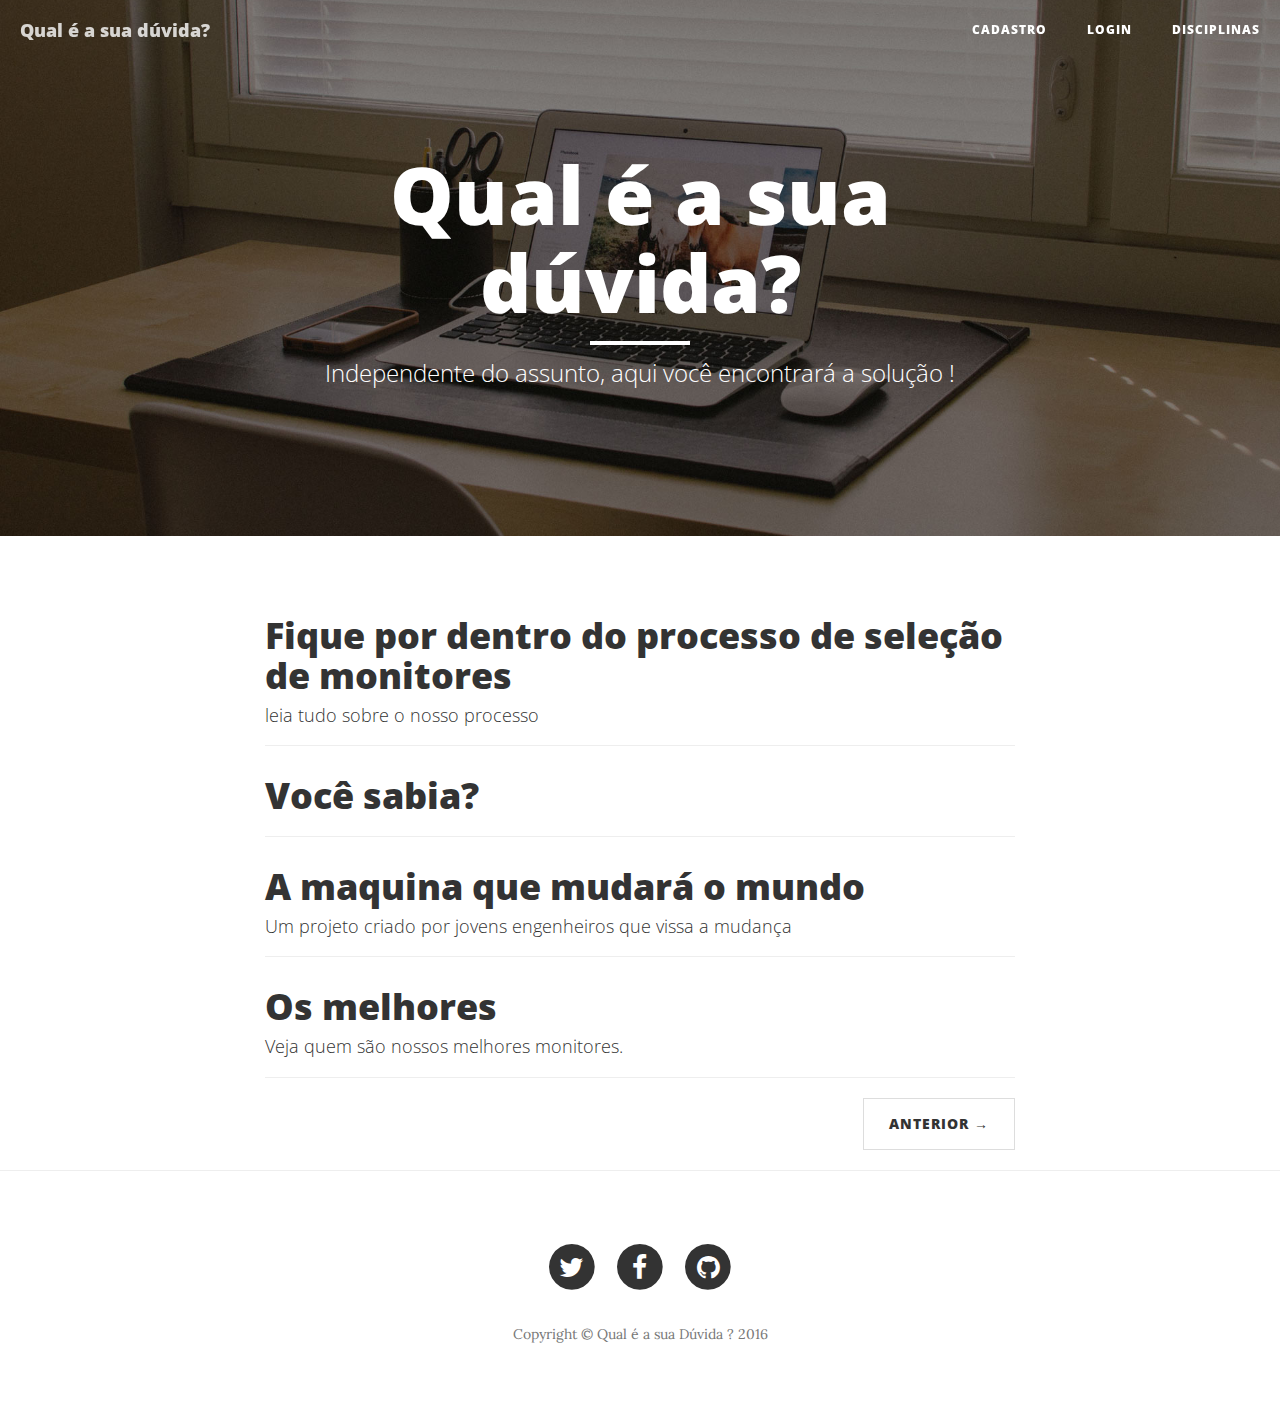
<file: index.html>
<!DOCTYPE html>
<html lang="en">

<head>

    <meta charset="utf-8">
    <meta http-equiv="X-UA-Compatible" content="IE=edge">
    <meta name="viewport" content="width=device-width, initial-scale=1">
    <meta name="description" content="">
    <meta name="author" content="">

    <title>Qual é a sua dúvida?</title>

    <!-- Bootstrap Core CSS -->
    <link href="vendor/bootstrap/css/bootstrap.min.css" rel="stylesheet">

    <!-- Theme CSS -->
    <link href="css/clean-blog.min.index.css" rel="stylesheet">

    <!-- Custom Fonts -->
    <link href="vendor/font-awesome/css/font-awesome.min.css" rel="stylesheet" type="text/css">
    <link href='http://fonts.googleapis.com/css?family=Lora:400,700,400italic,700italic' rel='stylesheet' type='text/css'>
    <link href='http://fonts.googleapis.com/css?family=Open+Sans:300italic,400italic,600italic,700italic,800italic,400,300,600,700,800' rel='stylesheet' type='text/css'>

    <!-- HTML5 Shim and Respond.js IE8 support of HTML5 elements and media queries -->
    <!-- WARNING: Respond.js doesn't work if you view the page via file:// -->
    <!--[if lt IE 9]>
        <script src="https://oss.maxcdn.com/libs/html5shiv/3.7.0/html5shiv.js"></script>
        <script src="https://oss.maxcdn.com/libs/respond.js/1.4.2/respond.min.js"></script>
    <![endif]-->

</head>

<body>

    <!-- Navigation -->
    <nav class="navbar navbar-default navbar-custom navbar-fixed-top">
        <div class="container-fluid">
            <!-- Brand and toggle get grouped for better mobile display -->
            <div class="navbar-header page-scroll">
                <button type="button" class="navbar-toggle" data-toggle="collapse" data-target="#bs-example-navbar-collapse-1">
                    <span class="sr-only">Toggle navigation</span>
                    Menu <i class="fa fa-bars"></i>
                </button>
                <a class="navbar-brand" href="index.html">Qual é a sua dúvida?</a>
            </div>

            <!-- Collect the nav links, forms, and other content for toggling -->
            <div class="collapse navbar-collapse" id="bs-example-navbar-collapse-1">
                <ul class="nav navbar-nav navbar-right">
                    <li>
                        <a href="cadastro.html">Cadastro</a>
                    </li>
                    <li>
                        <a href="login.html">Login</a>
                    </li>
                    <li>
                        <a href="disciplinas.html">Disciplinas</a>
                    </li>
                </ul>
            </div>
            <!-- /.navbar-collapse -->
        </div>
        <!-- /.container -->
    </nav>

    <!-- Page Header -->
    <!-- Set your background image for this header on the line below. -->
    <header class="intro-header" style="background-image: url('img/home-bg.jpg')">
        <div class="container">
            <div class="row">
                <div class="col-lg-8 col-lg-offset-2 col-md-10 col-md-offset-1">
                    <div class="site-heading">
                        <h1>Qual é a sua dúvida?</h1>
                        <hr class="small">
                        <span class="subheading">Independente do assunto, aqui você encontrará a solução !</span>
                    </div>
                </div>
            </div>
        </div>
    </header>

    <!-- Main Content -->
    <div class="container">
        <div class="row">
            <div class="col-lg-8 col-lg-offset-2 col-md-10 col-md-offset-1">
                <div class="post-preview">
                    <a href="monitores.html">
                        <h2 class="post-title">
                            Fique por dentro do processo de seleção de monitores
                        </h2>
                        <h4 class="post-subtitle">
                            leia tudo sobre o nosso processo
                        </h4>
                    </a>
                </div>
                <hr>
                <div class="post-preview">
                    <a href="post.html">
                        <h2 class="post-title">
                            Você sabia?
                        </h2>
                    </a>
                </div>
                <hr>
                <div class="post-preview">
                    <a href="post.html">
                        <h2 class="post-title">
                            A maquina que mudará o mundo
                        </h2>
                        <h4 class="post-subtitle">
                            Um projeto criado por jovens engenheiros que vissa a mudança
                        </h4>
                    </a>
                </div>
                <hr>
                <div class="post-preview">
                    <a href="post.html">
                        <h2 class="post-title">
                            Os melhores
                        </h2>
                        <h4 class="post-subtitle">
                            Veja quem são nossos melhores monitores.
                        </h4>
                    </a>
                </div>
                <hr>
                <!-- Pager -->
                <ul class="pager">
                    <li class="next">
                        <a href="#">Anterior &rarr;</a>
                    </li>
                </ul>
            </div>
        </div>
    </div>

    <hr>

    <!-- Footer -->
    <footer>
        <div class="container">
            <div class="row">
                <div class="col-lg-8 col-lg-offset-2 col-md-10 col-md-offset-1">
                    <ul class="list-inline text-center">
                        <li>
                            <a href="#">
                                <span class="fa-stack fa-lg">
                                    <i class="fa fa-circle fa-stack-2x"></i>
                                    <i class="fa fa-twitter fa-stack-1x fa-inverse"></i>
                                </span>
                            </a>
                        </li>
                        <li>
                            <a href="#">
                                <span class="fa-stack fa-lg">
                                    <i class="fa fa-circle fa-stack-2x"></i>
                                    <i class="fa fa-facebook fa-stack-1x fa-inverse"></i>
                                </span>
                            </a>
                        </li>
                        <li>
                            <a href="#">
                                <span class="fa-stack fa-lg">
                                    <i class="fa fa-circle fa-stack-2x"></i>
                                    <i class="fa fa-github fa-stack-1x fa-inverse"></i>
                                </span>
                            </a>
                        </li>
                    </ul>
                    <p class="copyright text-muted">Copyright &copy; Qual é a sua Dúvida ? 2016</p>
                </div>
            </div>
        </div>
    </footer>

    <!-- jQuery -->
    <script src="vendor/jquery/jquery.min.js"></script>

    <!-- Bootstrap Core JavaScript -->
    <script src="vendor/bootstrap/js/bootstrap.min.js"></script>

    <!-- Contact Form JavaScript -->
    <script src="js/jqBootstrapValidation.js"></script>
    <script src="js/contact_me.js"></script>

    <!-- Theme JavaScript -->
    <script src="js/clean-blog.min.js"></script>

</body>

</html>
</file>
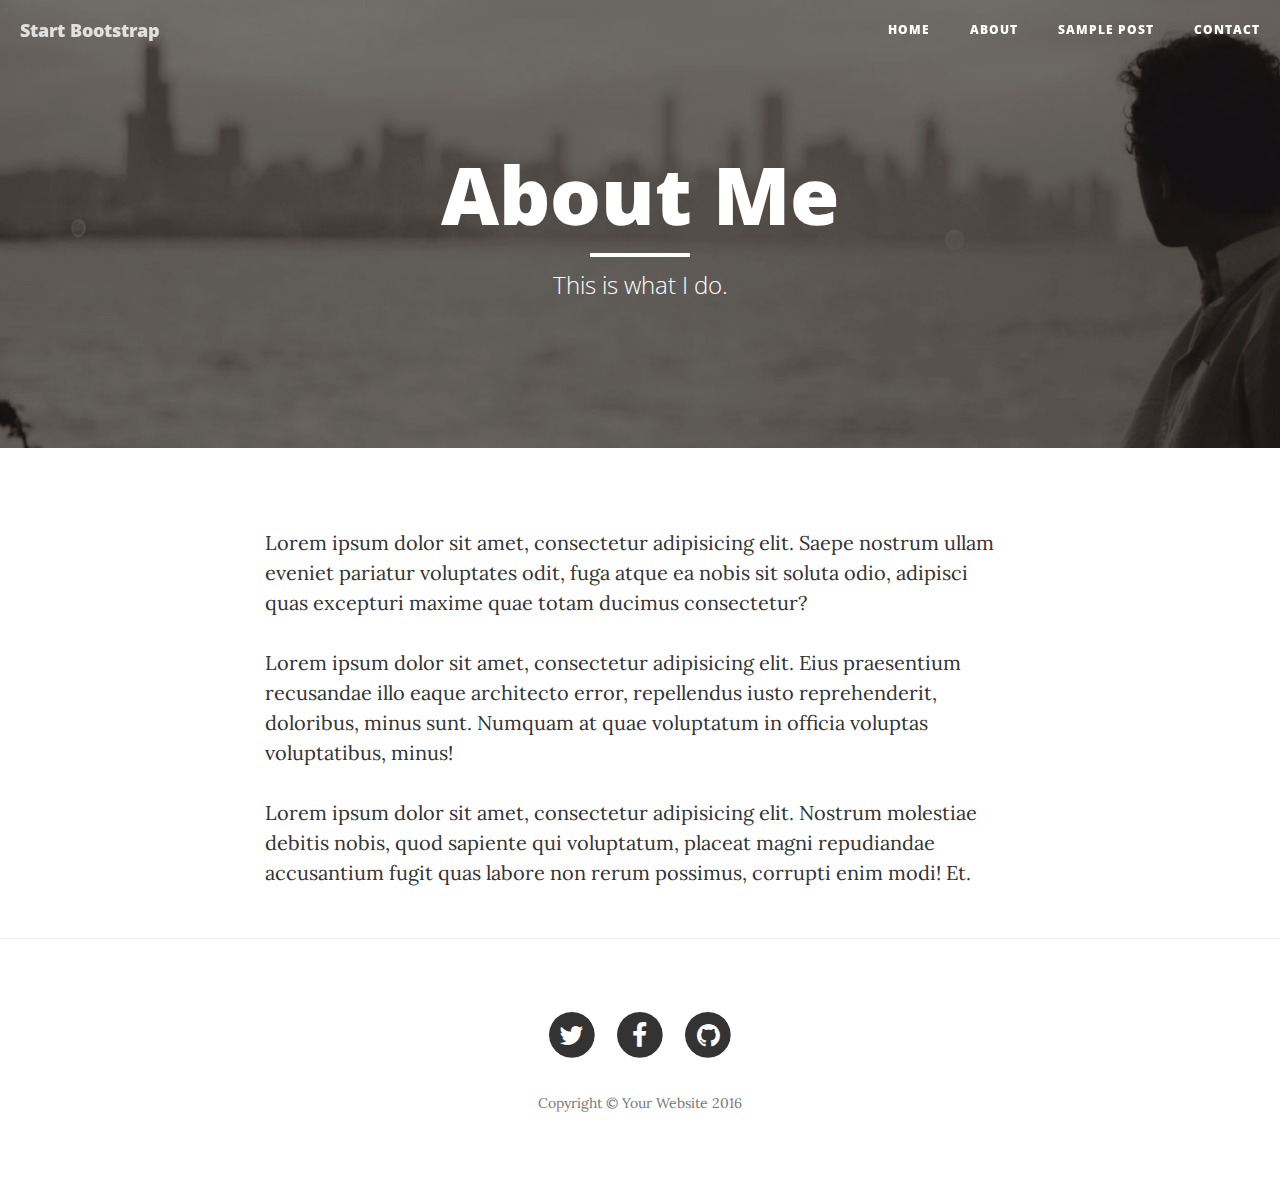
<file: about.html>
<!DOCTYPE html>
<html lang="en">

<head>

    <meta charset="utf-8">
    <meta http-equiv="X-UA-Compatible" content="IE=edge">
    <meta name="viewport" content="width=device-width, initial-scale=1">
    <meta name="description" content="">
    <meta name="author" content="">

    <title>Clean Blog - About</title>

    <!-- Bootstrap Core CSS -->
    <link href="vendor/bootstrap/css/bootstrap.min.css" rel="stylesheet">

    <!-- Theme CSS -->
    <link href="css/clean-blog.min.css" rel="stylesheet">

    <!-- Custom Fonts -->
    <link href="vendor/font-awesome/css/font-awesome.min.css" rel="stylesheet" type="text/css">
    <link href='http://fonts.googleapis.com/css?family=Lora:400,700,400italic,700italic' rel='stylesheet' type='text/css'>
    <link href='http://fonts.googleapis.com/css?family=Open+Sans:300italic,400italic,600italic,700italic,800italic,400,300,600,700,800' rel='stylesheet' type='text/css'>

    <!-- HTML5 Shim and Respond.js IE8 support of HTML5 elements and media queries -->
    <!-- WARNING: Respond.js doesn't work if you view the page via file:// -->
    <!--[if lt IE 9]>
        <script src="https://oss.maxcdn.com/libs/html5shiv/3.7.0/html5shiv.js"></script>
        <script src="https://oss.maxcdn.com/libs/respond.js/1.4.2/respond.min.js"></script>
    <![endif]-->

</head>

<body>

    <!-- Navigation -->
    <nav class="navbar navbar-default navbar-custom navbar-fixed-top">
        <div class="container-fluid">
            <!-- Brand and toggle get grouped for better mobile display -->
            <div class="navbar-header page-scroll">
                <button type="button" class="navbar-toggle" data-toggle="collapse" data-target="#bs-example-navbar-collapse-1">
                    <span class="sr-only">Toggle navigation</span>
                    Menu <i class="fa fa-bars"></i>
                </button>
                <a class="navbar-brand" href="index.html">Start Bootstrap</a>
            </div>

            <!-- Collect the nav links, forms, and other content for toggling -->
            <div class="collapse navbar-collapse" id="bs-example-navbar-collapse-1">
                <ul class="nav navbar-nav navbar-right">
                    <li>
                        <a href="index.html">Home</a>
                    </li>
                    <li>
                        <a href="about.html">About</a>
                    </li>
                    <li>
                        <a href="post.html">Sample Post</a>
                    </li>
                    <li>
                        <a href="contact.html">Contact</a>
                    </li>
                </ul>
            </div>
            <!-- /.navbar-collapse -->
        </div>
        <!-- /.container -->
    </nav>

    <!-- Page Header -->
    <!-- Set your background image for this header on the line below. -->
    <header class="intro-header" style="background-image: url('img/about-bg.jpg')">
        <div class="container">
            <div class="row">
                <div class="col-lg-8 col-lg-offset-2 col-md-10 col-md-offset-1">
                    <div class="page-heading">
                        <h1>About Me</h1>
                        <hr class="small">
                        <span class="subheading">This is what I do.</span>
                    </div>
                </div>
            </div>
        </div>
    </header>

    <!-- Main Content -->
    <div class="container">
        <div class="row">
            <div class="col-lg-8 col-lg-offset-2 col-md-10 col-md-offset-1">
                <p>Lorem ipsum dolor sit amet, consectetur adipisicing elit. Saepe nostrum ullam eveniet pariatur voluptates odit, fuga atque ea nobis sit soluta odio, adipisci quas excepturi maxime quae totam ducimus consectetur?</p>
                <p>Lorem ipsum dolor sit amet, consectetur adipisicing elit. Eius praesentium recusandae illo eaque architecto error, repellendus iusto reprehenderit, doloribus, minus sunt. Numquam at quae voluptatum in officia voluptas voluptatibus, minus!</p>
                <p>Lorem ipsum dolor sit amet, consectetur adipisicing elit. Nostrum molestiae debitis nobis, quod sapiente qui voluptatum, placeat magni repudiandae accusantium fugit quas labore non rerum possimus, corrupti enim modi! Et.</p>
            </div>
        </div>
    </div>

    <hr>

    <!-- Footer -->
    <footer>
        <div class="container">
            <div class="row">
                <div class="col-lg-8 col-lg-offset-2 col-md-10 col-md-offset-1">
                    <ul class="list-inline text-center">
                        <li>
                            <a href="#">
                                <span class="fa-stack fa-lg">
                                    <i class="fa fa-circle fa-stack-2x"></i>
                                    <i class="fa fa-twitter fa-stack-1x fa-inverse"></i>
                                </span>
                            </a>
                        </li>
                        <li>
                            <a href="#">
                                <span class="fa-stack fa-lg">
                                    <i class="fa fa-circle fa-stack-2x"></i>
                                    <i class="fa fa-facebook fa-stack-1x fa-inverse"></i>
                                </span>
                            </a>
                        </li>
                        <li>
                            <a href="#">
                                <span class="fa-stack fa-lg">
                                    <i class="fa fa-circle fa-stack-2x"></i>
                                    <i class="fa fa-github fa-stack-1x fa-inverse"></i>
                                </span>
                            </a>
                        </li>
                    </ul>
                    <p class="copyright text-muted">Copyright &copy; Your Website 2016</p>
                </div>
            </div>
        </div>
    </footer>

    <!-- jQuery -->
    <script src="vendor/jquery/jquery.min.js"></script>

    <!-- Bootstrap Core JavaScript -->
    <script src="vendor/bootstrap/js/bootstrap.min.js"></script>

    <!-- Contact Form JavaScript -->
    <script src="js/jqBootstrapValidation.js"></script>
    <script src="js/contact_me.js"></script>

    <!-- Theme JavaScript -->
    <script src="js/clean-blog.min.js"></script>

</body>

</html>
</file>
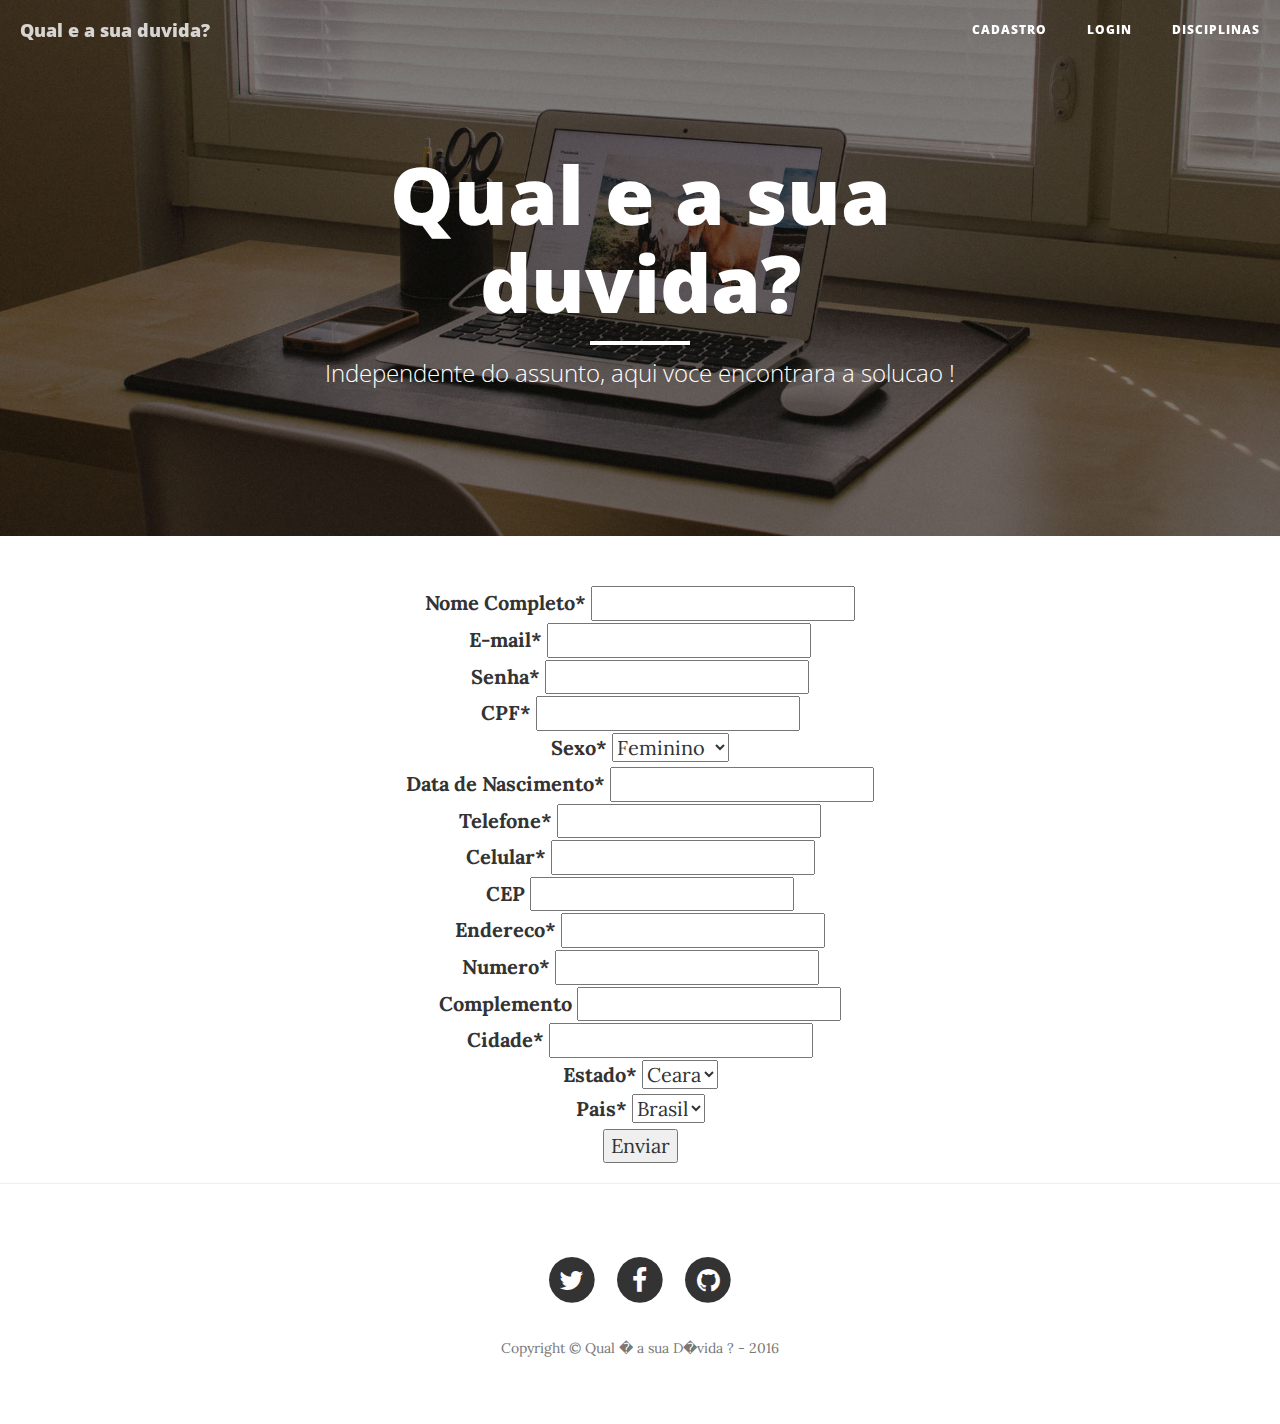
<file: cadastro.html>
<!DOCTYPE html>
<html lang="en">

<head>

    <meta charset="utf-8">
    <meta http-equiv="X-UA-Compatible" content="IE=edge">
    <meta name="viewport" content="width=device-width, initial-scale=1">
    <meta name="description" content="">
    <meta name="author" content="">

    <title>Qual e a sua duvida? - Cadastro</title>

    <!-- Bootstrap Core CSS -->
    <link href="vendor/bootstrap/css/bootstrap.min.css" rel="stylesheet">

    <!-- Theme CSS -->
    <link href="css/clean-blog.min.index.css" rel="stylesheet">

    <!-- Custom Fonts -->
    <link href="vendor/font-awesome/css/font-awesome.min.css" rel="stylesheet" type="text/css">
    <link href='http://fonts.googleapis.com/css?family=Lora:400,700,400italic,700italic' rel='stylesheet' type='text/css'>
    <link href='http://fonts.googleapis.com/css?family=Open+Sans:300italic,400italic,600italic,700italic,800italic,400,300,600,700,800' rel='stylesheet' type='text/css'>

    <!-- HTML5 Shim and Respond.js IE8 support of HTML5 elements and media queries -->
    <!-- WARNING: Respond.js doesn't work if you view the page via file:// -->
    <!--[if lt IE 9]>
        <script src="https://oss.maxcdn.com/libs/html5shiv/3.7.0/html5shiv.js"></script>
        <script src="https://oss.maxcdn.com/libs/respond.js/1.4.2/respond.min.js"></script>
    <![endif]-->

</head>

<body>

    <!-- Navigation -->
    <nav class="navbar navbar-default navbar-custom navbar-fixed-top">
        <div class="container-fluid">
            <!-- Brand and toggle get grouped for better mobile display -->
            <div class="navbar-header page-scroll">
                <button type="button" class="navbar-toggle" data-toggle="collapse" data-target="#bs-example-navbar-collapse-1">
                    <span class="sr-only">Toggle navigation</span>
                    Menu <i class="fa fa-bars"></i>
                </button>
                <a class="navbar-brand" href="index.html">Qual e a sua duvida?</a>
            </div>

            <!-- Collect the nav links, forms, and other content for toggling -->
            <div class="collapse navbar-collapse" id="bs-example-navbar-collapse-1">
                <ul class="nav navbar-nav navbar-right">
                    <li>
                        <a href="cadastro.html">Cadastro</a>
                    </li>
                    <li>
                        <a href="login.html">Login</a>
                    </li>
                    <li>
                        <a href="disciplinas.html">Disciplinas</a>
                    </li>
                </ul>
            </div>
            <!-- /.navbar-collapse -->
        </div>
        <!-- /.container -->
    </nav>

    <!-- Page Header -->
    <!-- Set your background image for this header on the line below. -->
    <header class="intro-header" style="background-image: url('img/home-bg.jpg')">
        <div class="container">
            <div class="row">
                <div class="col-lg-8 col-lg-offset-2 col-md-10 col-md-offset-1">
                    <div class="site-heading">
                        <h1>Qual e a sua duvida?</h1>
                        <hr class="small">
                        <span class="subheading">Independente do assunto, aqui voce encontrara a solucao !</span>
                    </div>
                </div>
            </div>
        </div>
    </header>

	<div class="row">
    <div class="text-center">
	
	         <form action="CadastroCliente" method="get" id="validate" role="form">   
                                  
                <label>Nome Completo*</label>
                <input name="nomecompleto" type="text" class="g"><br>

                <label>E-mail*</label>
                <input name="email" type="text" class="g"><br>

                <label>Senha*</label>
                <input name="password" type="password" class="g"><br>

                <label>CPF*</label>
                <input name="cpf" type="text" class="g" id="cpf"><br>

                <label>Sexo*</label>
                <select name="sexo" class="p" id="sexo">
                  <option value = "F">Feminino</option>
                  <option value = "M">Masculino</option>
                </select><br>

                <label>Data de Nascimento*</label>
                <input name="data" type="text" class="p" id="data"><br>

                <label>Telefone*</label>
                <input name="telefone" type="text" class="p" id="telefone"><br>

                <label>Celular*</label>
                <input name="celular" type="text" class="p" id="celular"><br>

                <label>CEP</label>
                <input name="cep" type="text" class="p" id="cep"><br>

                <label>Endereco*</label>
                <input name="endereco" type="text" class="g" id="endereco"><br>
                
                <label>Numero*</label>
                <input name="numero" type="text" class="pp" id="numero"><br>
             
                <label>Complemento</label>
                <input name="complemento" type="text" class="m"><br>
                
                <label>Cidade*</label>
                <input name="cidade" type="text" class="p" id="cidade"><br>

                <label>Estado*</label>
                <select name="estado" class="p" id="estado">
                    <option value="CE">Ceara</option>
                </select><br>

                <label>Pais*</label>
                <select name="pais" class="p" id="pais">
                    <option value="Brasil">Brasil</option>
                </select><br>
                
                <input type="submit" value="Enviar">

            </form>
			</div>
			</div>
 
    <hr>

    <!-- Footer -->
    <footer>
        <div class="container">
            <div class="row">
                <div class="col-lg-8 col-lg-offset-2 col-md-10 col-md-offset-1">
                    <ul class="list-inline text-center">
                        <li>
                            <a href="#">
                                <span class="fa-stack fa-lg">
                                    <i class="fa fa-circle fa-stack-2x"></i>
                                    <i class="fa fa-twitter fa-stack-1x fa-inverse"></i>
                                </span>
                            </a>
                        </li>
                        <li>
                            <a href="#">
                                <span class="fa-stack fa-lg">
                                    <i class="fa fa-circle fa-stack-2x"></i>
                                    <i class="fa fa-facebook fa-stack-1x fa-inverse"></i>
                                </span>
                            </a>
                        </li>
                        <li>
                            <a href="#">
                                <span class="fa-stack fa-lg">
                                    <i class="fa fa-circle fa-stack-2x"></i>
                                    <i class="fa fa-github fa-stack-1x fa-inverse"></i>
                                </span>
                            </a>
                        </li>
                    </ul>
                    <p class="copyright text-muted">Copyright &copy; Qual � a sua D�vida ? - 2016</p>
                </div>
            </div>
        </div>
    </footer>

    <!-- jQuery -->
    <script src="vendor/jquery/jquery.min.js"></script>

    <!-- Bootstrap Core JavaScript -->
    <script src="vendor/bootstrap/js/bootstrap.min.js"></script>

    <!-- Contact Form JavaScript -->
    <script src="js/jqBootstrapValidation.js"></script>
    <script src="js/contact_me.js"></script>

    <!-- Theme JavaScript -->
    <script src="js/clean-blog.min.js"></script>

</body>

</html>
</file>
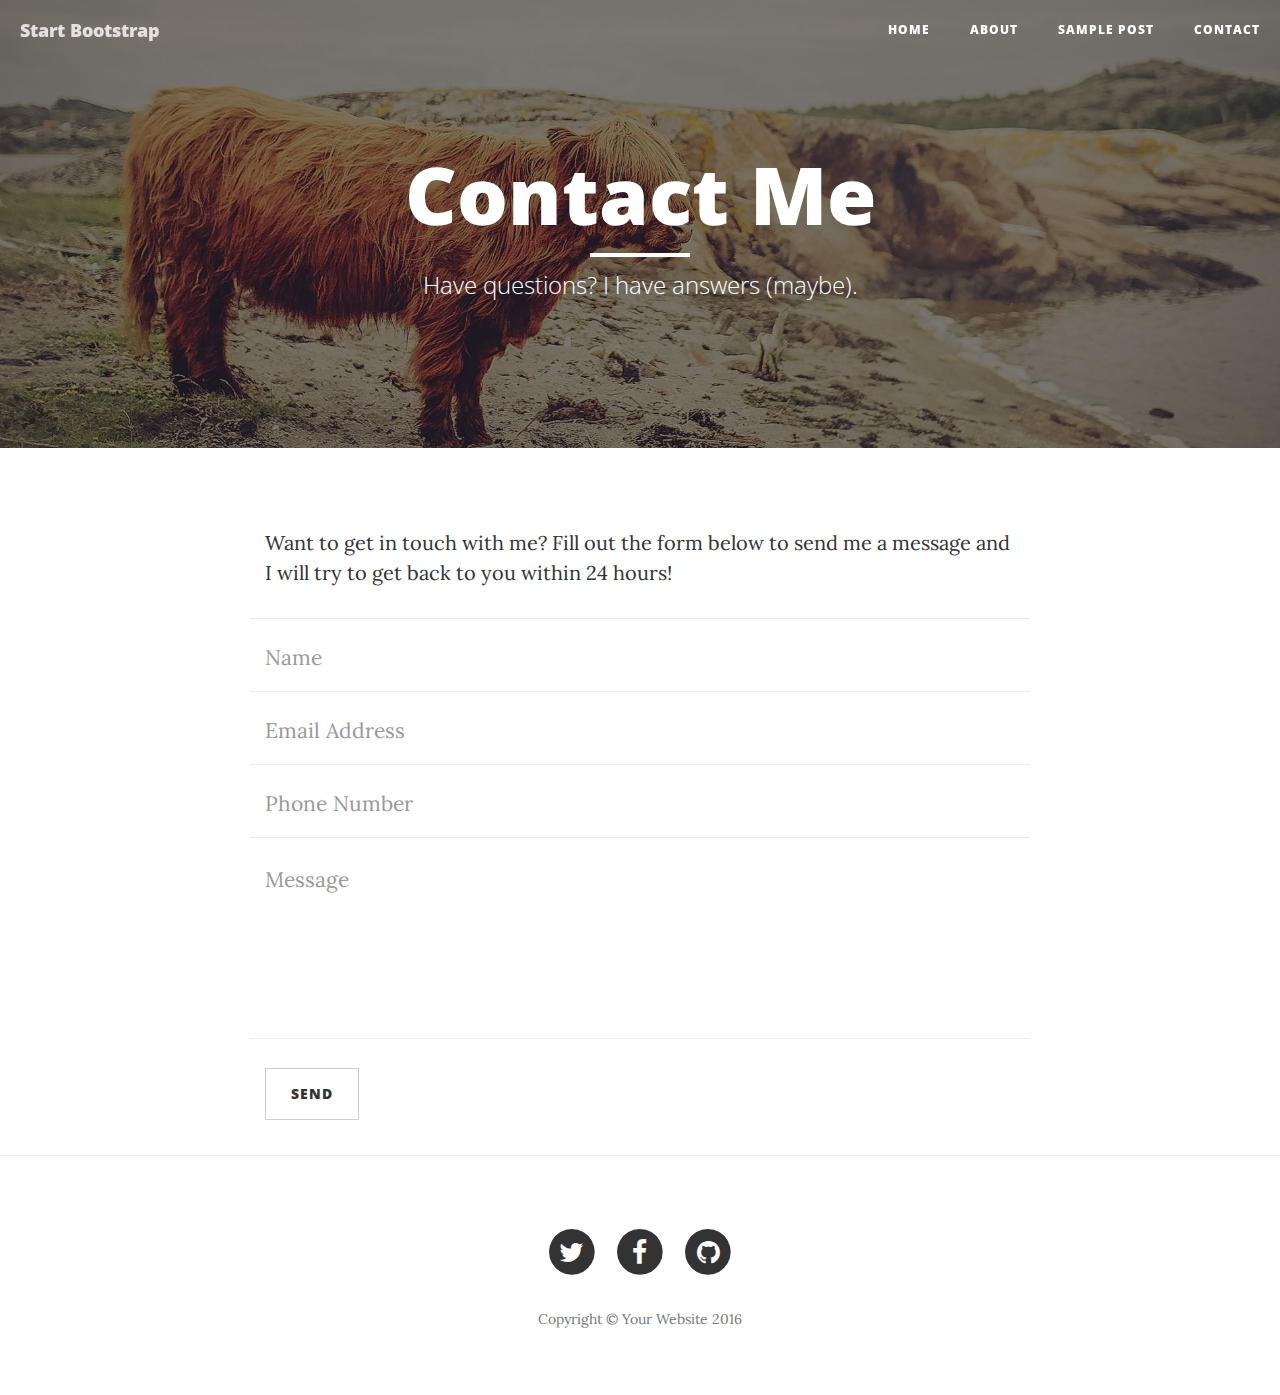
<file: contact.html>
<!DOCTYPE html>
<html lang="en">

<head>

    <meta charset="utf-8">
    <meta http-equiv="X-UA-Compatible" content="IE=edge">
    <meta name="viewport" content="width=device-width, initial-scale=1">
    <meta name="description" content="">
    <meta name="author" content="">

    <title>Clean Blog - Contact</title>

    <!-- Bootstrap Core CSS -->
    <link href="vendor/bootstrap/css/bootstrap.min.css" rel="stylesheet">

    <!-- Theme CSS -->
    <link href="css/clean-blog.min.css" rel="stylesheet">

    <!-- Custom Fonts -->
    <link href="vendor/font-awesome/css/font-awesome.min.css" rel="stylesheet" type="text/css">
    <link href='http://fonts.googleapis.com/css?family=Lora:400,700,400italic,700italic' rel='stylesheet' type='text/css'>
    <link href='http://fonts.googleapis.com/css?family=Open+Sans:300italic,400italic,600italic,700italic,800italic,400,300,600,700,800' rel='stylesheet' type='text/css'>

    <!-- HTML5 Shim and Respond.js IE8 support of HTML5 elements and media queries -->
    <!-- WARNING: Respond.js doesn't work if you view the page via file:// -->
    <!--[if lt IE 9]>
        <script src="https://oss.maxcdn.com/libs/html5shiv/3.7.0/html5shiv.js"></script>
        <script src="https://oss.maxcdn.com/libs/respond.js/1.4.2/respond.min.js"></script>
    <![endif]-->

</head>

<body>

    <!-- Navigation -->
    <nav class="navbar navbar-default navbar-custom navbar-fixed-top">
        <div class="container-fluid">
            <!-- Brand and toggle get grouped for better mobile display -->
            <div class="navbar-header page-scroll">
                <button type="button" class="navbar-toggle" data-toggle="collapse" data-target="#bs-example-navbar-collapse-1">
                    <span class="sr-only">Toggle navigation</span>
                    Menu <i class="fa fa-bars"></i>
                </button>
                <a class="navbar-brand" href="index.html">Start Bootstrap</a>
            </div>

            <!-- Collect the nav links, forms, and other content for toggling -->
            <div class="collapse navbar-collapse" id="bs-example-navbar-collapse-1">
                <ul class="nav navbar-nav navbar-right">
                    <li>
                        <a href="index.html">Home</a>
                    </li>
                    <li>
                        <a href="about.html">About</a>
                    </li>
                    <li>
                        <a href="post.html">Sample Post</a>
                    </li>
                    <li>
                        <a href="contact.html">Contact</a>
                    </li>
                </ul>
            </div>
            <!-- /.navbar-collapse -->
        </div>
        <!-- /.container -->
    </nav>

    <!-- Page Header -->
    <!-- Set your background image for this header on the line below. -->
    <header class="intro-header" style="background-image: url('img/contact-bg.jpg')">
        <div class="container">
            <div class="row">
                <div class="col-lg-8 col-lg-offset-2 col-md-10 col-md-offset-1">
                    <div class="page-heading">
                        <h1>Contact Me</h1>
                        <hr class="small">
                        <span class="subheading">Have questions? I have answers (maybe).</span>
                    </div>
                </div>
            </div>
        </div>
    </header>

    <!-- Main Content -->
    <div class="container">
        <div class="row">
            <div class="col-lg-8 col-lg-offset-2 col-md-10 col-md-offset-1">
                <p>Want to get in touch with me? Fill out the form below to send me a message and I will try to get back to you within 24 hours!</p>
                <!-- Contact Form - Enter your email address on line 19 of the mail/contact_me.php file to make this form work. -->
                <!-- WARNING: Some web hosts do not allow emails to be sent through forms to common mail hosts like Gmail or Yahoo. It's recommended that you use a private domain email address! -->
                <!-- NOTE: To use the contact form, your site must be on a live web host with PHP! The form will not work locally! -->
                <form name="sentMessage" id="contactForm" novalidate>
                    <div class="row control-group">
                        <div class="form-group col-xs-12 floating-label-form-group controls">
                            <label>Name</label>
                            <input type="text" class="form-control" placeholder="Name" id="name" required data-validation-required-message="Please enter your name.">
                            <p class="help-block text-danger"></p>
                        </div>
                    </div>
                    <div class="row control-group">
                        <div class="form-group col-xs-12 floating-label-form-group controls">
                            <label>Email Address</label>
                            <input type="email" class="form-control" placeholder="Email Address" id="email" required data-validation-required-message="Please enter your email address.">
                            <p class="help-block text-danger"></p>
                        </div>
                    </div>
                    <div class="row control-group">
                        <div class="form-group col-xs-12 floating-label-form-group controls">
                            <label>Phone Number</label>
                            <input type="tel" class="form-control" placeholder="Phone Number" id="phone" required data-validation-required-message="Please enter your phone number.">
                            <p class="help-block text-danger"></p>
                        </div>
                    </div>
                    <div class="row control-group">
                        <div class="form-group col-xs-12 floating-label-form-group controls">
                            <label>Message</label>
                            <textarea rows="5" class="form-control" placeholder="Message" id="message" required data-validation-required-message="Please enter a message."></textarea>
                            <p class="help-block text-danger"></p>
                        </div>
                    </div>
                    <br>
                    <div id="success"></div>
                    <div class="row">
                        <div class="form-group col-xs-12">
                            <button type="submit" class="btn btn-default">Send</button>
                        </div>
                    </div>
                </form>
            </div>
        </div>
    </div>

    <hr>

    <!-- Footer -->
    <footer>
        <div class="container">
            <div class="row">
                <div class="col-lg-8 col-lg-offset-2 col-md-10 col-md-offset-1">
                    <ul class="list-inline text-center">
                        <li>
                            <a href="#">
                                <span class="fa-stack fa-lg">
                                    <i class="fa fa-circle fa-stack-2x"></i>
                                    <i class="fa fa-twitter fa-stack-1x fa-inverse"></i>
                                </span>
                            </a>
                        </li>
                        <li>
                            <a href="#">
                                <span class="fa-stack fa-lg">
                                    <i class="fa fa-circle fa-stack-2x"></i>
                                    <i class="fa fa-facebook fa-stack-1x fa-inverse"></i>
                                </span>
                            </a>
                        </li>
                        <li>
                            <a href="#">
                                <span class="fa-stack fa-lg">
                                    <i class="fa fa-circle fa-stack-2x"></i>
                                    <i class="fa fa-github fa-stack-1x fa-inverse"></i>
                                </span>
                            </a>
                        </li>
                    </ul>
                    <p class="copyright text-muted">Copyright &copy; Your Website 2016</p>
                </div>
            </div>
        </div>
    </footer>

    <!-- jQuery -->
    <script src="vendor/jquery/jquery.min.js"></script>

    <!-- Bootstrap Core JavaScript -->
    <script src="vendor/bootstrap/js/bootstrap.min.js"></script>

    <!-- Contact Form JavaScript -->
    <script src="js/jqBootstrapValidation.js"></script>
    <script src="js/contact_me.js"></script>

    <!-- Theme JavaScript -->
    <script src="js/clean-blog.min.js"></script>

</body>

</html>
</file>
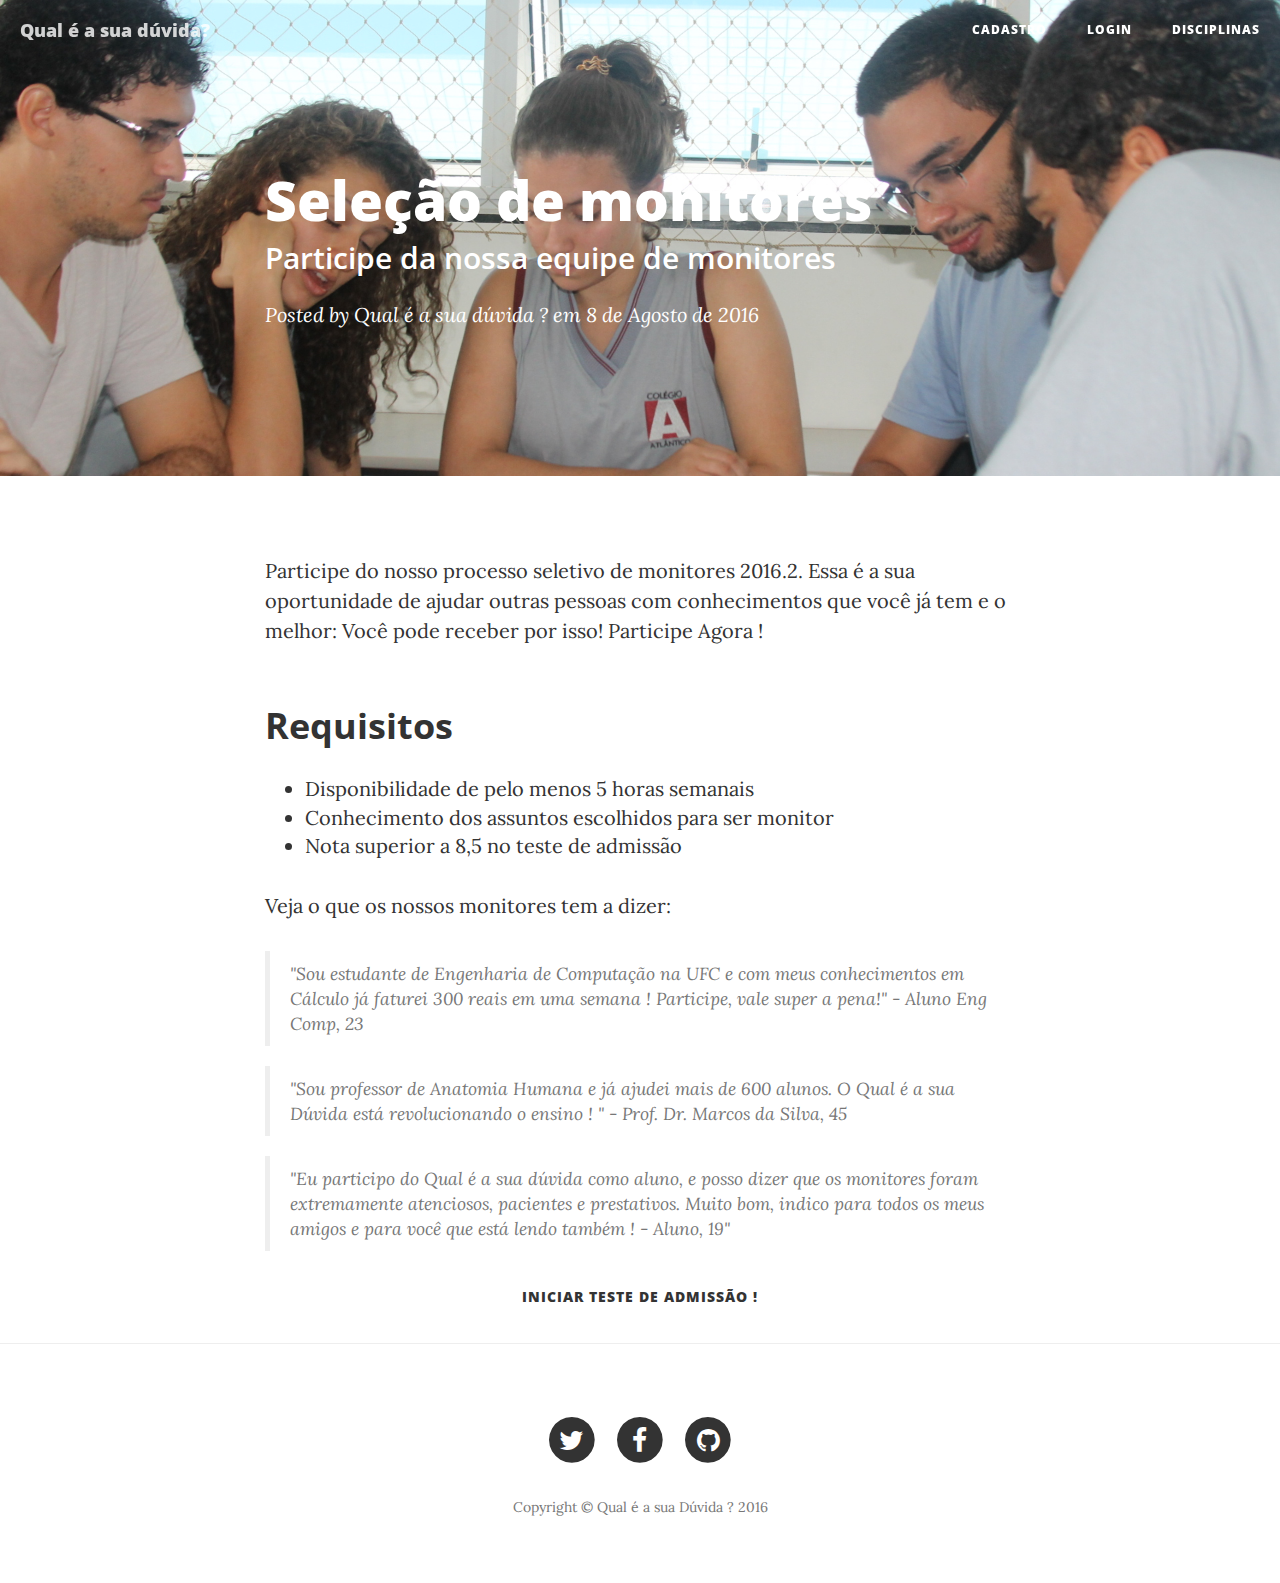
<file: monitores.html>
<!DOCTYPE html>
<html lang="en">

<head>

    <meta charset="utf-8">
    <meta http-equiv="X-UA-Compatible" content="IE=edge">
    <meta name="viewport" content="width=device-width, initial-scale=1">
    <meta name="description" content="">
    <meta name="author" content="">

    <title>Qual é a sua dúvida? - Seleção de Monitores</title>

    <!-- Bootstrap Core CSS -->
    <link href="vendor/bootstrap/css/bootstrap.min.css" rel="stylesheet">

    <!-- Theme CSS -->
    <link href="css/clean-blog.min.css" rel="stylesheet">

    <!-- Custom Fonts -->
    <link href="vendor/font-awesome/css/font-awesome.min.css" rel="stylesheet" type="text/css">
    <link href='http://fonts.googleapis.com/css?family=Lora:400,700,400italic,700italic' rel='stylesheet' type='text/css'>
    <link href='http://fonts.googleapis.com/css?family=Open+Sans:300italic,400italic,600italic,700italic,800italic,400,300,600,700,800' rel='stylesheet' type='text/css'>

    <!-- HTML5 Shim and Respond.js IE8 support of HTML5 elements and media queries -->
    <!-- WARNING: Respond.js doesn't work if you view the page via file:// -->
    <!--[if lt IE 9]>
        <script src="https://oss.maxcdn.com/libs/html5shiv/3.7.0/html5shiv.js"></script>
        <script src="https://oss.maxcdn.com/libs/respond.js/1.4.2/respond.min.js"></script>
    <![endif]-->

</head>

<body>

    <!-- Navigation -->
    <nav class="navbar navbar-default navbar-custom navbar-fixed-top">
        <div class="container-fluid">
            <!-- Brand and toggle get grouped for better mobile display -->
            <div class="navbar-header page-scroll">
                <button type="button" class="navbar-toggle" data-toggle="collapse" data-target="#bs-example-navbar-collapse-1">
                    <span class="sr-only">Toggle navigation</span>
                    Menu <i class="fa fa-bars"></i>
                </button>
                <a class="navbar-brand" href="index.html">Qual é a sua dúvida?</a>
            </div>

            <!-- Collect the nav links, forms, and other content for toggling -->
            <div class="collapse navbar-collapse" id="bs-example-navbar-collapse-1">
                <ul class="nav navbar-nav navbar-right">
                    <li>
                        <a href="cadastro.html">Cadastro</a>
                    </li>
                    <li>
                        <a href="login.html">Login</a>
                    </li>
                    <li>
                        <a href="disciplinas.html">Disciplinas</a>
                    </li>
                </ul>
            </div>
            <!-- /.navbar-collapse -->
        </div>
        <!-- /.container -->
    </nav>
    <!-- Page Header -->
    <!-- Set your background image for this header on the line below. -->
    <header class="intro-header" style="background-image: url('img/post-bg.jpg')">
        <div class="container">
            <div class="row">
                <div class="col-lg-8 col-lg-offset-2 col-md-10 col-md-offset-1">
                    <div class="post-heading">
                        <h1>Seleção de monitores</h1>
                        <h2 class="subheading">Participe da nossa equipe de monitores</h2>
                        <span class="meta">Posted by <a href="index.html">Qual é a sua dúvida ?</a> em 8 de Agosto de 2016</span>
                    </div>
                </div>
            </div>
        </div>
    </header>

    <!-- Post Content -->
    <article>
        <div class="container">
            <div class="row">
                <div class="col-lg-8 col-lg-offset-2 col-md-10 col-md-offset-1">
                    <p> Participe do nosso processo seletivo de monitores 2016.2. Essa é a sua oportunidade de ajudar outras pessoas com conhecimentos que você já tem e o melhor: Você pode receber por isso! Participe Agora !
					
                    <h2 class="section-heading">Requisitos</h2>

                    <p><ul>
					<li>Disponibilidade de pelo menos 5 horas semanais</li>
					<li>Conhecimento dos assuntos escolhidos para ser monitor</li>
					<li>Nota superior a 8,5 no teste de admissão</li>
					</ul></p>

                    <p>Veja o que os nossos monitores tem a dizer:</p>

                    <blockquote>"Sou estudante de Engenharia de Computação na UFC e com meus conhecimentos em Cálculo já faturei 300 reais em uma semana ! Participe, vale super a pena!" - Aluno Eng Comp, 23</blockquote>

					<blockquote>"Sou professor de Anatomia Humana e já ajudei mais de 600 alunos. O Qual é a sua Dúvida está revolucionando o ensino ! " - Prof. Dr. Marcos da Silva, 45</blockquote>
					
					<blockquote>"Eu participo do Qual é a sua dúvida como aluno, e posso dizer que os monitores foram extremamente atenciosos, pacientes e prestativos. Muito bom, indico para todos os meus amigos e para você que está lendo também ! - Aluno, 19"</blockquote>
					

                </div>
            </div>
        </div>
    </article>

		<div center>
	    <div class="text-center input-field col s12">
            <a href="cadastro.html" class="btn waves-effect waves-light col s12">Iniciar teste de admissão !</a>
        </div>
		</div>
    <hr>

    <!-- Footer -->
    <footer>
        <div class="container">
            <div class="row">
                <div class="col-lg-8 col-lg-offset-2 col-md-10 col-md-offset-1">
                    <ul class="list-inline text-center">
                        <li>
                            <a href="#">
                                <span class="fa-stack fa-lg">
                                    <i class="fa fa-circle fa-stack-2x"></i>
                                    <i class="fa fa-twitter fa-stack-1x fa-inverse"></i>
                                </span>
                            </a>
                        </li>
                        <li>
                            <a href="#">
                                <span class="fa-stack fa-lg">
                                    <i class="fa fa-circle fa-stack-2x"></i>
                                    <i class="fa fa-facebook fa-stack-1x fa-inverse"></i>
                                </span>
                            </a>
                        </li>
                        <li>
                            <a href="#">
                                <span class="fa-stack fa-lg">
                                    <i class="fa fa-circle fa-stack-2x"></i>
                                    <i class="fa fa-github fa-stack-1x fa-inverse"></i>
                                </span>
                            </a>
                        </li>
                    </ul>
                    <p class="copyright text-muted">Copyright &copy; Qual é a sua Dúvida ? 2016</p>
                </div>
            </div>
        </div>
    </footer>

    <!-- jQuery -->
    <script src="vendor/jquery/jquery.min.js"></script>

    <!-- Bootstrap Core JavaScript -->
    <script src="vendor/bootstrap/js/bootstrap.min.js"></script>

    <!-- Contact Form JavaScript -->
    <script src="js/jqBootstrapValidation.js"></script>
    <script src="js/contact_me.js"></script>

    <!-- Theme JavaScript -->
    <script src="js/clean-blog.min.js"></script>

</body>

</html>
</file>
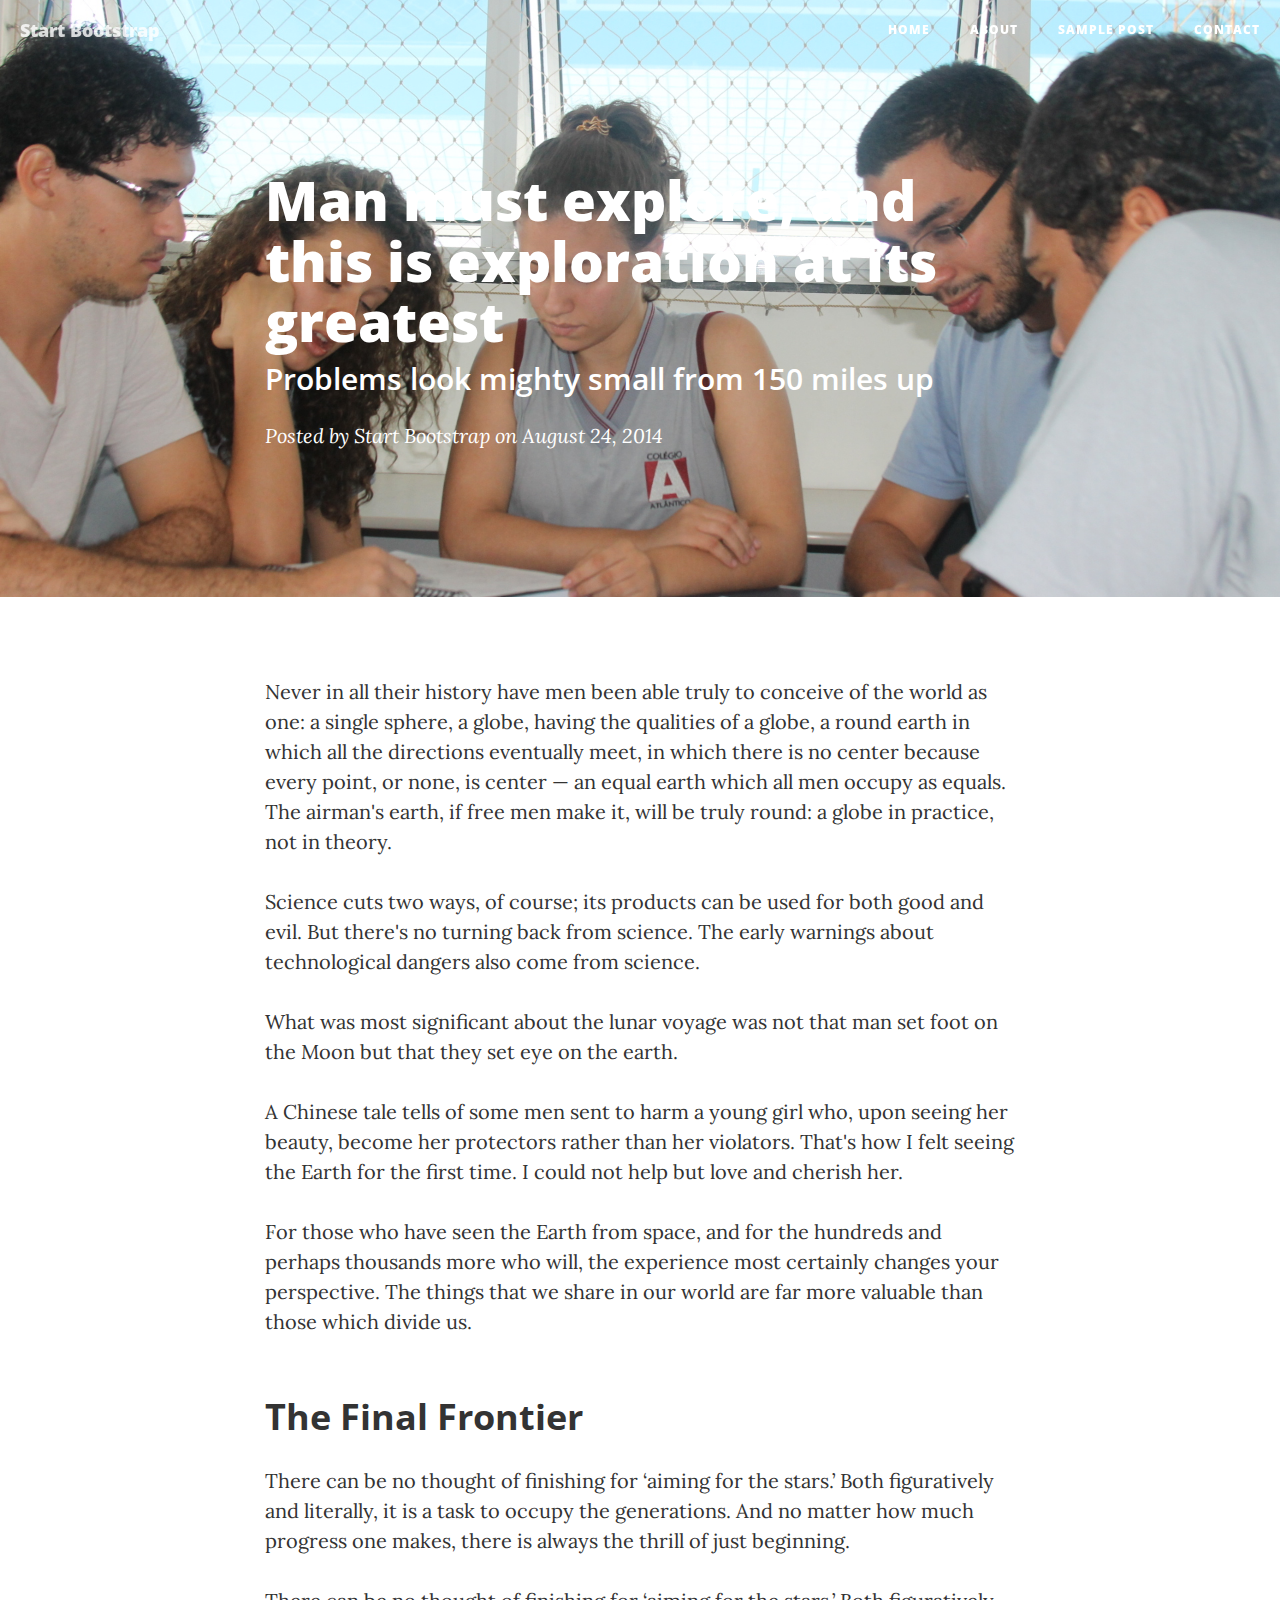
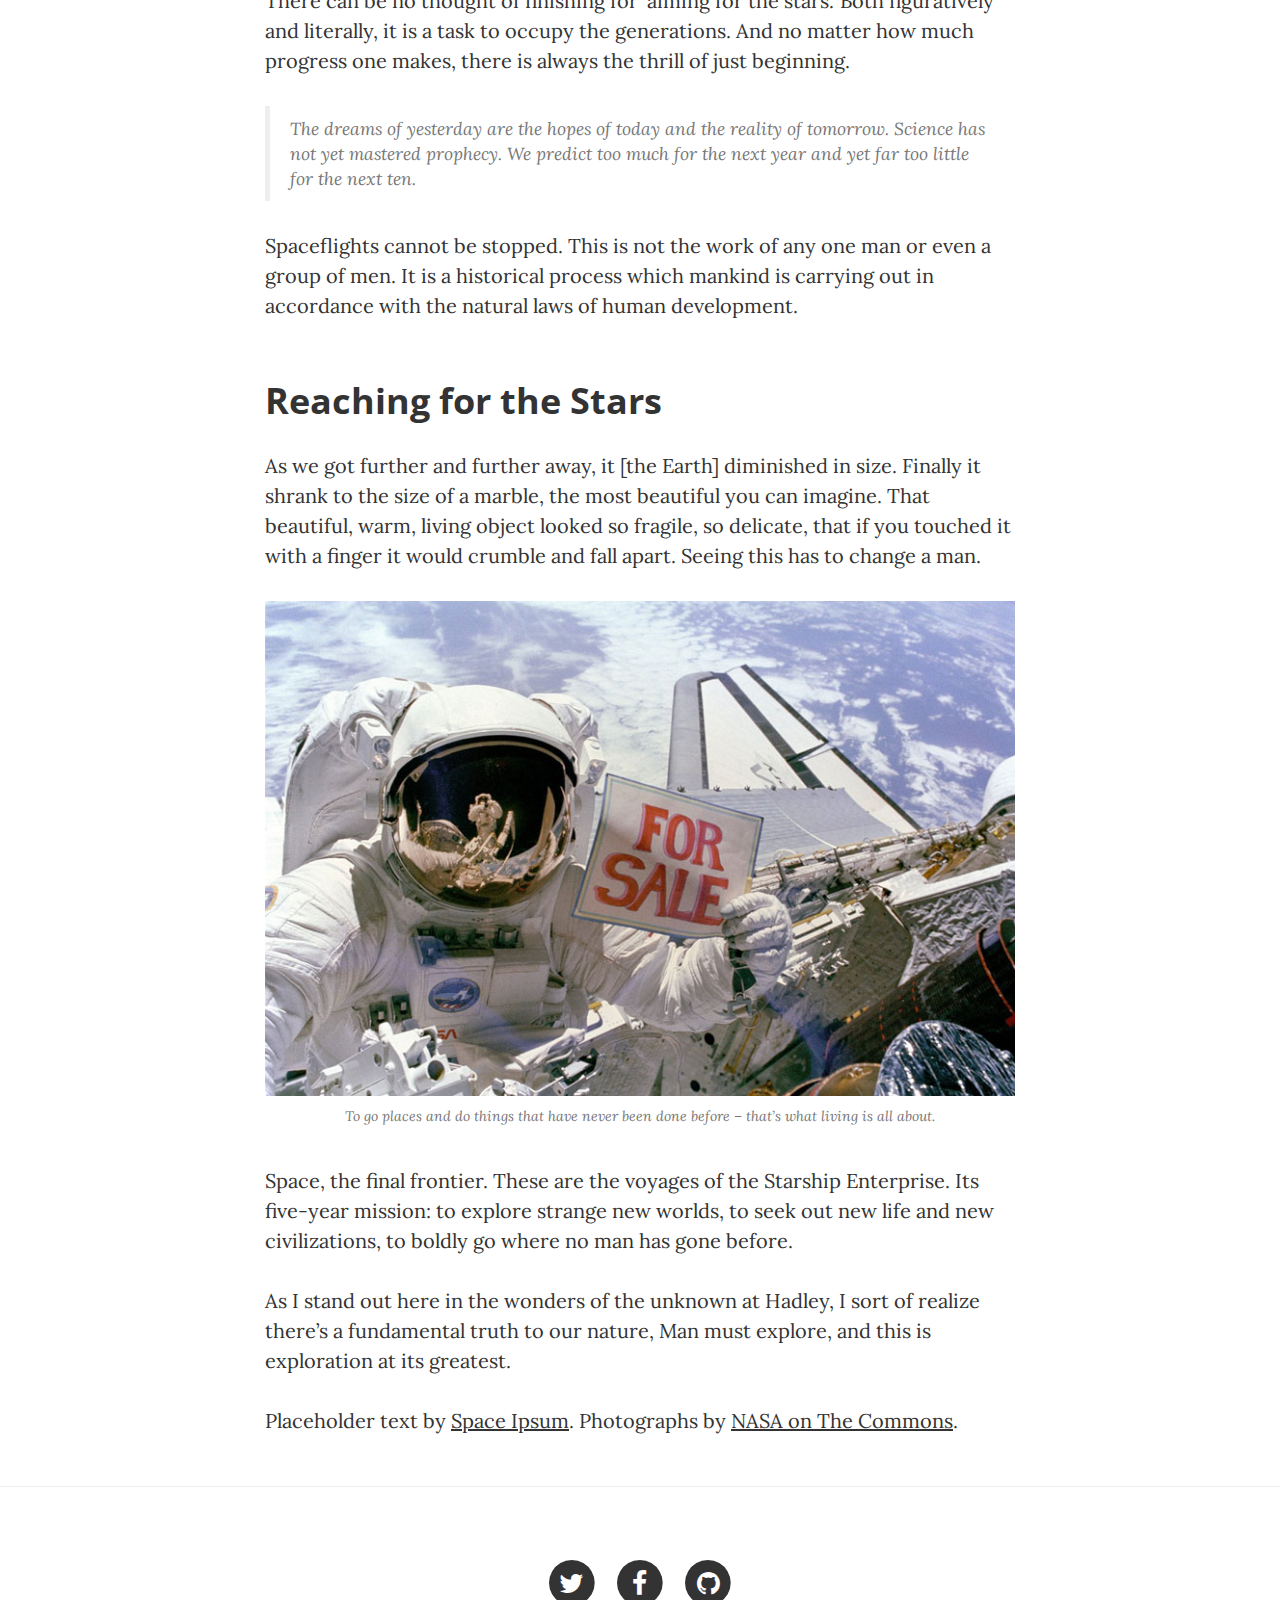
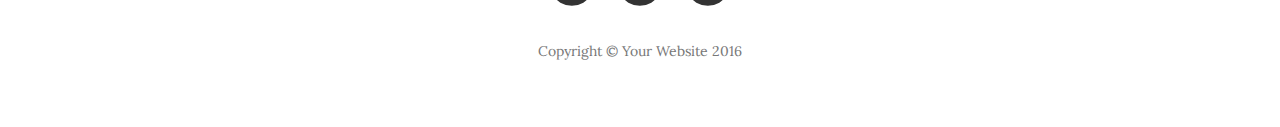
<file: post.html>
<!DOCTYPE html>
<html lang="en">

<head>

    <meta charset="utf-8">
    <meta http-equiv="X-UA-Compatible" content="IE=edge">
    <meta name="viewport" content="width=device-width, initial-scale=1">
    <meta name="description" content="">
    <meta name="author" content="">

    <title>Clean Blog - Sample Post</title>

    <!-- Bootstrap Core CSS -->
    <link href="vendor/bootstrap/css/bootstrap.min.css" rel="stylesheet">

    <!-- Theme CSS -->
    <link href="css/clean-blog.min.css" rel="stylesheet">

    <!-- Custom Fonts -->
    <link href="vendor/font-awesome/css/font-awesome.min.css" rel="stylesheet" type="text/css">
    <link href='http://fonts.googleapis.com/css?family=Lora:400,700,400italic,700italic' rel='stylesheet' type='text/css'>
    <link href='http://fonts.googleapis.com/css?family=Open+Sans:300italic,400italic,600italic,700italic,800italic,400,300,600,700,800' rel='stylesheet' type='text/css'>

    <!-- HTML5 Shim and Respond.js IE8 support of HTML5 elements and media queries -->
    <!-- WARNING: Respond.js doesn't work if you view the page via file:// -->
    <!--[if lt IE 9]>
        <script src="https://oss.maxcdn.com/libs/html5shiv/3.7.0/html5shiv.js"></script>
        <script src="https://oss.maxcdn.com/libs/respond.js/1.4.2/respond.min.js"></script>
    <![endif]-->

</head>

<body>

    <!-- Navigation -->
    <nav class="navbar navbar-default navbar-custom navbar-fixed-top">
        <div class="container-fluid">
            <!-- Brand and toggle get grouped for better mobile display -->
            <div class="navbar-header page-scroll">
                <button type="button" class="navbar-toggle" data-toggle="collapse" data-target="#bs-example-navbar-collapse-1">
                    <span class="sr-only">Toggle navigation</span>
                    Menu <i class="fa fa-bars"></i>
                </button>
                <a class="navbar-brand" href="index.html">Start Bootstrap</a>
            </div>

            <!-- Collect the nav links, forms, and other content for toggling -->
            <div class="collapse navbar-collapse" id="bs-example-navbar-collapse-1">
                <ul class="nav navbar-nav navbar-right">
                    <li>
                        <a href="index.html">Home</a>
                    </li>
                    <li>
                        <a href="about.html">About</a>
                    </li>
                    <li>
                        <a href="post.html">Sample Post</a>
                    </li>
                    <li>
                        <a href="contact.html">Contact</a>
                    </li>
                </ul>
            </div>
            <!-- /.navbar-collapse -->
        </div>
        <!-- /.container -->
    </nav>

    <!-- Page Header -->
    <!-- Set your background image for this header on the line below. -->
    <header class="intro-header" style="background-image: url('img/post-bg.jpg')">
        <div class="container">
            <div class="row">
                <div class="col-lg-8 col-lg-offset-2 col-md-10 col-md-offset-1">
                    <div class="post-heading">
                        <h1>Man must explore, and this is exploration at its greatest</h1>
                        <h2 class="subheading">Problems look mighty small from 150 miles up</h2>
                        <span class="meta">Posted by <a href="#">Start Bootstrap</a> on August 24, 2014</span>
                    </div>
                </div>
            </div>
        </div>
    </header>

    <!-- Post Content -->
    <article>
        <div class="container">
            <div class="row">
                <div class="col-lg-8 col-lg-offset-2 col-md-10 col-md-offset-1">
                    <p>Never in all their history have men been able truly to conceive of the world as one: a single sphere, a globe, having the qualities of a globe, a round earth in which all the directions eventually meet, in which there is no center because every point, or none, is center — an equal earth which all men occupy as equals. The airman's earth, if free men make it, will be truly round: a globe in practice, not in theory.</p>

                    <p>Science cuts two ways, of course; its products can be used for both good and evil. But there's no turning back from science. The early warnings about technological dangers also come from science.</p>

                    <p>What was most significant about the lunar voyage was not that man set foot on the Moon but that they set eye on the earth.</p>

                    <p>A Chinese tale tells of some men sent to harm a young girl who, upon seeing her beauty, become her protectors rather than her violators. That's how I felt seeing the Earth for the first time. I could not help but love and cherish her.</p>

                    <p>For those who have seen the Earth from space, and for the hundreds and perhaps thousands more who will, the experience most certainly changes your perspective. The things that we share in our world are far more valuable than those which divide us.</p>

                    <h2 class="section-heading">The Final Frontier</h2>

                    <p>There can be no thought of finishing for ‘aiming for the stars.’ Both figuratively and literally, it is a task to occupy the generations. And no matter how much progress one makes, there is always the thrill of just beginning.</p>

                    <p>There can be no thought of finishing for ‘aiming for the stars.’ Both figuratively and literally, it is a task to occupy the generations. And no matter how much progress one makes, there is always the thrill of just beginning.</p>

                    <blockquote>The dreams of yesterday are the hopes of today and the reality of tomorrow. Science has not yet mastered prophecy. We predict too much for the next year and yet far too little for the next ten.</blockquote>

                    <p>Spaceflights cannot be stopped. This is not the work of any one man or even a group of men. It is a historical process which mankind is carrying out in accordance with the natural laws of human development.</p>

                    <h2 class="section-heading">Reaching for the Stars</h2>

                    <p>As we got further and further away, it [the Earth] diminished in size. Finally it shrank to the size of a marble, the most beautiful you can imagine. That beautiful, warm, living object looked so fragile, so delicate, that if you touched it with a finger it would crumble and fall apart. Seeing this has to change a man.</p>

                    <a href="#">
                        <img class="img-responsive" src="img/post-sample-image.jpg" alt="">
                    </a>
                    <span class="caption text-muted">To go places and do things that have never been done before – that’s what living is all about.</span>

                    <p>Space, the final frontier. These are the voyages of the Starship Enterprise. Its five-year mission: to explore strange new worlds, to seek out new life and new civilizations, to boldly go where no man has gone before.</p>

                    <p>As I stand out here in the wonders of the unknown at Hadley, I sort of realize there’s a fundamental truth to our nature, Man must explore, and this is exploration at its greatest.</p>

                    <p>Placeholder text by <a href="http://spaceipsum.com/">Space Ipsum</a>. Photographs by <a href="https://www.flickr.com/photos/nasacommons/">NASA on The Commons</a>.</p>
                </div>
            </div>
        </div>
    </article>

    <hr>

    <!-- Footer -->
    <footer>
        <div class="container">
            <div class="row">
                <div class="col-lg-8 col-lg-offset-2 col-md-10 col-md-offset-1">
                    <ul class="list-inline text-center">
                        <li>
                            <a href="#">
                                <span class="fa-stack fa-lg">
                                    <i class="fa fa-circle fa-stack-2x"></i>
                                    <i class="fa fa-twitter fa-stack-1x fa-inverse"></i>
                                </span>
                            </a>
                        </li>
                        <li>
                            <a href="#">
                                <span class="fa-stack fa-lg">
                                    <i class="fa fa-circle fa-stack-2x"></i>
                                    <i class="fa fa-facebook fa-stack-1x fa-inverse"></i>
                                </span>
                            </a>
                        </li>
                        <li>
                            <a href="#">
                                <span class="fa-stack fa-lg">
                                    <i class="fa fa-circle fa-stack-2x"></i>
                                    <i class="fa fa-github fa-stack-1x fa-inverse"></i>
                                </span>
                            </a>
                        </li>
                    </ul>
                    <p class="copyright text-muted">Copyright &copy; Your Website 2016</p>
                </div>
            </div>
        </div>
    </footer>

    <!-- jQuery -->
    <script src="vendor/jquery/jquery.min.js"></script>

    <!-- Bootstrap Core JavaScript -->
    <script src="vendor/bootstrap/js/bootstrap.min.js"></script>

    <!-- Contact Form JavaScript -->
    <script src="js/jqBootstrapValidation.js"></script>
    <script src="js/contact_me.js"></script>

    <!-- Theme JavaScript -->
    <script src="js/clean-blog.min.js"></script>

</body>

</html>
</file>
<file: css/clean-blog.min.index.css>
/*!
 * Start Bootstrap - Clean Blog v1.1.0 (http://startbootstrap.com/template-overviews/clean-blog)
 * Copyright 2013-2016 Start Bootstrap
 * Licensed under MIT (https://github.com/BlackrockDigital/startbootstrap/blob/gh-pages/LICENSE)
 */a,body{color:#333}.navbar-custom .nav li a,.navbar-custom .navbar-brand,h1,h2,h3,h4,h5,h6{font-weight:800}.caption,.intro-header .page-heading,.intro-header .site-heading,footer .copyright{text-align:center}body{font-family:Lora,'Times New Roman',serif;font-size:20px;-webkit-tap-highlight-color:#f9c604}.intro-header .page-heading .subheading,.intro-header .post-heading .subheading,.intro-header .site-heading .subheading,.navbar-custom,h1,h2,h3,h4,h5,h6{font-family:'Open Sans','Helvetica Neue',Helvetica,Arial,sans-serif}p{line-height:1.5;margin:30px 0}p a{text-decoration:underline}a:focus,a:hover{color:#f9c604}a img:focus,a img:hover{cursor:zoom-in}blockquote{color:#777;font-style:italic}hr.small{max-width:100px;margin:15px auto;border-width:4px;border-color:#fff}.navbar-custom{position:absolute;top:0;left:0;width:100%;z-index:3}.navbar-custom .navbar-header .navbar-toggle{color:#777;font-weight:800;text-transform:uppercase;font-size:12px}.navbar-custom .nav li a{text-transform:uppercase;font-size:12px;letter-spacing:1px}@media only screen and (min-width:768px){.navbar-custom{background:0 0;border-bottom:1px solid transparent}.navbar-custom .navbar-brand{color:#fff;padding:20px}.navbar-custom .navbar-brand:focus,.navbar-custom .navbar-brand:hover{color:rgba(255,255,255,.8)}.navbar-custom .nav li a{color:#fff;padding:20px}.navbar-custom .nav li a:focus,.navbar-custom .nav li a:hover{color:rgba(255,255,255,.8)}}@media only screen and (min-width:1170px){.navbar-custom{-webkit-transition:background-color .3s;-moz-transition:background-color .3s;transition:background-color .3s;-webkit-transform:translate3d(0,0,0);-moz-transform:translate3d(0,0,0);-ms-transform:translate3d(0,0,0);-o-transform:translate3d(0,0,0);transform:translate3d(0,0,0);-webkit-backface-visibility:hidden;backface-visibility:hidden}.navbar-custom.is-fixed{position:fixed;top:-61px;background-color:rgba(255,255,255,.9);border-bottom:1px solid #f2f2f2;-webkit-transition:-webkit-transform .3s;-moz-transition:-moz-transform .3s;transition:transform .3s}.navbar-custom.is-fixed .navbar-brand{color:#333}.navbar-custom.is-fixed .navbar-brand:focus,.navbar-custom.is-fixed .navbar-brand:hover{color:#f9c604}.navbar-custom.is-fixed .nav li a{color:#333}.navbar-custom.is-fixed .nav li a:focus,.navbar-custom.is-fixed .nav li a:hover{color:#f9c604}.navbar-custom.is-visible{-webkit-transform:translate3d(0,100%,0);-moz-transform:translate3d(0,100%,0);-ms-transform:translate3d(0,100%,0);-o-transform:translate3d(0,100%,0);transform:translate3d(0,100%,0)}}.intro-header{background:center center no-repeat;-webkit-background-size:cover;-moz-background-size:cover;background-size:cover;-o-background-size:cover;margin-bottom:50px}.intro-header .page-heading,.intro-header .post-heading,.intro-header .site-heading{padding:100px 0 50px;color:#fff}.intro-header .page-heading h1,.intro-header .site-heading h1{margin-top:0;font-size:50px}.intro-header .page-heading .subheading,.intro-header .site-heading .subheading{font-size:24px;line-height:1.1;display:block;font-weight:300;margin:10px 0 0}@media only screen and (min-width:768px){.intro-header .page-heading,.intro-header .post-heading,.intro-header .site-heading{padding:150px 0}.intro-header .page-heading h1,.intro-header .site-heading h1{font-size:80px}}.intro-header .post-heading h1{font-size:35px}.intro-header .post-heading .meta,.intro-header .post-heading .subheading{line-height:1.1;display:block}.intro-header .post-heading .subheading{font-size:24px;margin:10px 0 30px;font-weight:600}.intro-header .post-heading .meta{font-family:Lora,'Times New Roman',serif;font-style:italic;font-weight:300;font-size:20px}.intro-header .post-heading .meta a{color:#fff}@media only screen and (min-width:768px){.intro-header .post-heading h1{font-size:55px}.intro-header .post-heading .subheading{font-size:30px}}.post-preview>a{color:#333}.post-preview>a:focus,.post-preview>a:hover{text-decoration:none;color:#f9c604}.post-preview>a>.post-title{font-size:30px;margin-top:30px;margin-bottom:10px}.post-preview>a>.post-subtitle{margin:0 0 10px;font-weight:300}.post-preview>.post-meta{color:#777;font-size:18px;font-style:italic;margin-top:0}.post-preview>.post-meta>a{text-decoration:none;color:#333}.post-preview>.post-meta>a:focus,.post-preview>.post-meta>a:hover{color:#f9c604;text-decoration:underline}@media only screen and (min-width:768px){.post-preview>a>.post-title{font-size:36px}}.section-heading{font-size:36px;margin-top:60px;font-weight:700}.btn,.pager li>a,.pager li>span{font-family:'Open Sans','Helvetica Neue',Helvetica,Arial,sans-serif;text-transform:uppercase;font-weight:800;letter-spacing:1px}.caption{font-size:14px;padding:10px;font-style:italic;margin:0;display:block;border-bottom-right-radius:5px;border-bottom-left-radius:5px}footer{padding:50px 0 65px}footer .list-inline{margin:0;padding:0}footer .copyright{font-size:14px;margin-bottom:0}.floating-label-form-group{font-size:14px;position:relative;margin-bottom:0;padding-bottom:.5em;border-bottom:1px solid #eee}.floating-label-form-group input,.floating-label-form-group textarea{z-index:1;position:relative;padding-right:0;padding-left:0;border:none;border-radius:0;font-size:1.5em;background:0 0;box-shadow:none!important;resize:none}.floating-label-form-group label{display:block;z-index:0;position:relative;top:2em;margin:0;font-size:.85em;line-height:1.764705882em;vertical-align:middle;vertical-align:baseline;opacity:0;-webkit-transition:top .3s ease,opacity .3s ease;-moz-transition:top .3s ease,opacity .3s ease;-ms-transition:top .3s ease,opacity .3s ease;transition:top .3s ease,opacity .3s ease}.floating-label-form-group::not(:first-child){padding-left:14px;border-left:1px solid #eee}.floating-label-form-group-with-value label{top:0;opacity:1}.floating-label-form-group-with-focus label{color:#f9c604}form .row:first-child .floating-label-form-group{border-top:1px solid #eee}.btn{font-size:14px;border-radius:0;padding:15px 25px}.btn-lg{font-size:16px;padding:25px 35px}.btn-default:focus,.btn-default:hover{background-color:#f9c604;border:1px solid #f9c604;color:#fff}.pager{margin:20px 0 0}.pager li>a,.pager li>span{font-size:14px;padding:15px 25px;background-color:#fff;border-radius:0}.pager li>a:focus,.pager li>a:hover{color:#fff;background-color:#f9c604;border:1px solid #f9c604}.pager .disabled>a,.pager .disabled>a:focus,.pager .disabled>a:hover,.pager .disabled>span{color:#777;background-color:#333;cursor:not-allowed}::-moz-selection{color:#fff;text-shadow:none;background:#f9c604}::selection{color:#fff;text-shadow:none;background:#f9c604}img::selection{color:#fff;background:0 0}img::-moz-selection{color:#fff;background:0 0}
</file>
<file: css/clean-blog.min.css>
/*!
 * Start Bootstrap - Clean Blog v1.1.0 (http://startbootstrap.com/template-overviews/clean-blog)
 * Copyright 2013-2016 Start Bootstrap
 * Licensed under MIT (https://github.com/BlackrockDigital/startbootstrap/blob/gh-pages/LICENSE)
 */a,body{color:#333}.navbar-custom .nav li a,.navbar-custom .navbar-brand,h1,h2,h3,h4,h5,h6{font-weight:800}.caption,.intro-header .page-heading,.intro-header .site-heading,footer .copyright{text-align:center}body{font-family:Lora,'Times New Roman',serif;font-size:20px;-webkit-tap-highlight-color:#0085A1}.intro-header .page-heading .subheading,.intro-header .post-heading .subheading,.intro-header .site-heading .subheading,.navbar-custom,h1,h2,h3,h4,h5,h6{font-family:'Open Sans','Helvetica Neue',Helvetica,Arial,sans-serif}p{line-height:1.5;margin:30px 0}p a{text-decoration:underline}a:focus,a:hover{color:#0085A1}a img:focus,a img:hover{cursor:zoom-in}blockquote{color:#777;font-style:italic}hr.small{max-width:100px;margin:15px auto;border-width:4px;border-color:#fff}.navbar-custom{position:absolute;top:0;left:0;width:100%;z-index:3}.navbar-custom .navbar-header .navbar-toggle{color:#777;font-weight:800;text-transform:uppercase;font-size:12px}.navbar-custom .nav li a{text-transform:uppercase;font-size:12px;letter-spacing:1px}@media only screen and (min-width:768px){.navbar-custom{background:0 0;border-bottom:1px solid transparent}.navbar-custom .navbar-brand{color:#fff;padding:20px}.navbar-custom .navbar-brand:focus,.navbar-custom .navbar-brand:hover{color:rgba(255,255,255,.8)}.navbar-custom .nav li a{color:#fff;padding:20px}.navbar-custom .nav li a:focus,.navbar-custom .nav li a:hover{color:rgba(255,255,255,.8)}}@media only screen and (min-width:1170px){.navbar-custom{-webkit-transition:background-color .3s;-moz-transition:background-color .3s;transition:background-color .3s;-webkit-transform:translate3d(0,0,0);-moz-transform:translate3d(0,0,0);-ms-transform:translate3d(0,0,0);-o-transform:translate3d(0,0,0);transform:translate3d(0,0,0);-webkit-backface-visibility:hidden;backface-visibility:hidden}.navbar-custom.is-fixed{position:fixed;top:-61px;background-color:rgba(255,255,255,.9);border-bottom:1px solid #f2f2f2;-webkit-transition:-webkit-transform .3s;-moz-transition:-moz-transform .3s;transition:transform .3s}.navbar-custom.is-fixed .navbar-brand{color:#333}.navbar-custom.is-fixed .navbar-brand:focus,.navbar-custom.is-fixed .navbar-brand:hover{color:#0085A1}.navbar-custom.is-fixed .nav li a{color:#333}.navbar-custom.is-fixed .nav li a:focus,.navbar-custom.is-fixed .nav li a:hover{color:#0085A1}.navbar-custom.is-visible{-webkit-transform:translate3d(0,100%,0);-moz-transform:translate3d(0,100%,0);-ms-transform:translate3d(0,100%,0);-o-transform:translate3d(0,100%,0);transform:translate3d(0,100%,0)}}.intro-header{background:center center no-repeat;-webkit-background-size:cover;-moz-background-size:cover;background-size:cover;-o-background-size:cover;margin-bottom:50px}.intro-header .page-heading,.intro-header .post-heading,.intro-header .site-heading{padding:100px 0 50px;color:#fff}.intro-header .page-heading h1,.intro-header .site-heading h1{margin-top:0;font-size:50px}.intro-header .page-heading .subheading,.intro-header .site-heading .subheading{font-size:24px;line-height:1.1;display:block;font-weight:300;margin:10px 0 0}@media only screen and (min-width:768px){.intro-header .page-heading,.intro-header .post-heading,.intro-header .site-heading{padding:150px 0}.intro-header .page-heading h1,.intro-header .site-heading h1{font-size:80px}}.intro-header .post-heading h1{font-size:35px}.intro-header .post-heading .meta,.intro-header .post-heading .subheading{line-height:1.1;display:block}.intro-header .post-heading .subheading{font-size:24px;margin:10px 0 30px;font-weight:600}.intro-header .post-heading .meta{font-family:Lora,'Times New Roman',serif;font-style:italic;font-weight:300;font-size:20px}.intro-header .post-heading .meta a{color:#fff}@media only screen and (min-width:768px){.intro-header .post-heading h1{font-size:55px}.intro-header .post-heading .subheading{font-size:30px}}.post-preview>a{color:#333}.post-preview>a:focus,.post-preview>a:hover{text-decoration:none;color:#0085A1}.post-preview>a>.post-title{font-size:30px;margin-top:30px;margin-bottom:10px}.post-preview>a>.post-subtitle{margin:0 0 10px;font-weight:300}.post-preview>.post-meta{color:#777;font-size:18px;font-style:italic;margin-top:0}.post-preview>.post-meta>a{text-decoration:none;color:#333}.post-preview>.post-meta>a:focus,.post-preview>.post-meta>a:hover{color:#0085A1;text-decoration:underline}@media only screen and (min-width:768px){.post-preview>a>.post-title{font-size:36px}}.section-heading{font-size:36px;margin-top:60px;font-weight:700}.btn,.pager li>a,.pager li>span{font-family:'Open Sans','Helvetica Neue',Helvetica,Arial,sans-serif;text-transform:uppercase;font-weight:800;letter-spacing:1px}.caption{font-size:14px;padding:10px;font-style:italic;margin:0;display:block;border-bottom-right-radius:5px;border-bottom-left-radius:5px}footer{padding:50px 0 65px}footer .list-inline{margin:0;padding:0}footer .copyright{font-size:14px;margin-bottom:0}.floating-label-form-group{font-size:14px;position:relative;margin-bottom:0;padding-bottom:.5em;border-bottom:1px solid #eee}.floating-label-form-group input,.floating-label-form-group textarea{z-index:1;position:relative;padding-right:0;padding-left:0;border:none;border-radius:0;font-size:1.5em;background:0 0;box-shadow:none!important;resize:none}.floating-label-form-group label{display:block;z-index:0;position:relative;top:2em;margin:0;font-size:.85em;line-height:1.764705882em;vertical-align:middle;vertical-align:baseline;opacity:0;-webkit-transition:top .3s ease,opacity .3s ease;-moz-transition:top .3s ease,opacity .3s ease;-ms-transition:top .3s ease,opacity .3s ease;transition:top .3s ease,opacity .3s ease}.floating-label-form-group::not(:first-child){padding-left:14px;border-left:1px solid #eee}.floating-label-form-group-with-value label{top:0;opacity:1}.floating-label-form-group-with-focus label{color:#0085A1}form .row:first-child .floating-label-form-group{border-top:1px solid #eee}.btn{font-size:14px;border-radius:0;padding:15px 25px}.btn-lg{font-size:16px;padding:25px 35px}.btn-default:focus,.btn-default:hover{background-color:#0085A1;border:1px solid #0085A1;color:#fff}.pager{margin:20px 0 0}.pager li>a,.pager li>span{font-size:14px;padding:15px 25px;background-color:#fff;border-radius:0}.pager li>a:focus,.pager li>a:hover{color:#fff;background-color:#0085A1;border:1px solid #0085A1}.pager .disabled>a,.pager .disabled>a:focus,.pager .disabled>a:hover,.pager .disabled>span{color:#777;background-color:#333;cursor:not-allowed}::-moz-selection{color:#fff;text-shadow:none;background:#0085A1}::selection{color:#fff;text-shadow:none;background:#0085A1}img::selection{color:#fff;background:0 0}img::-moz-selection{color:#fff;background:0 0}
</file>
